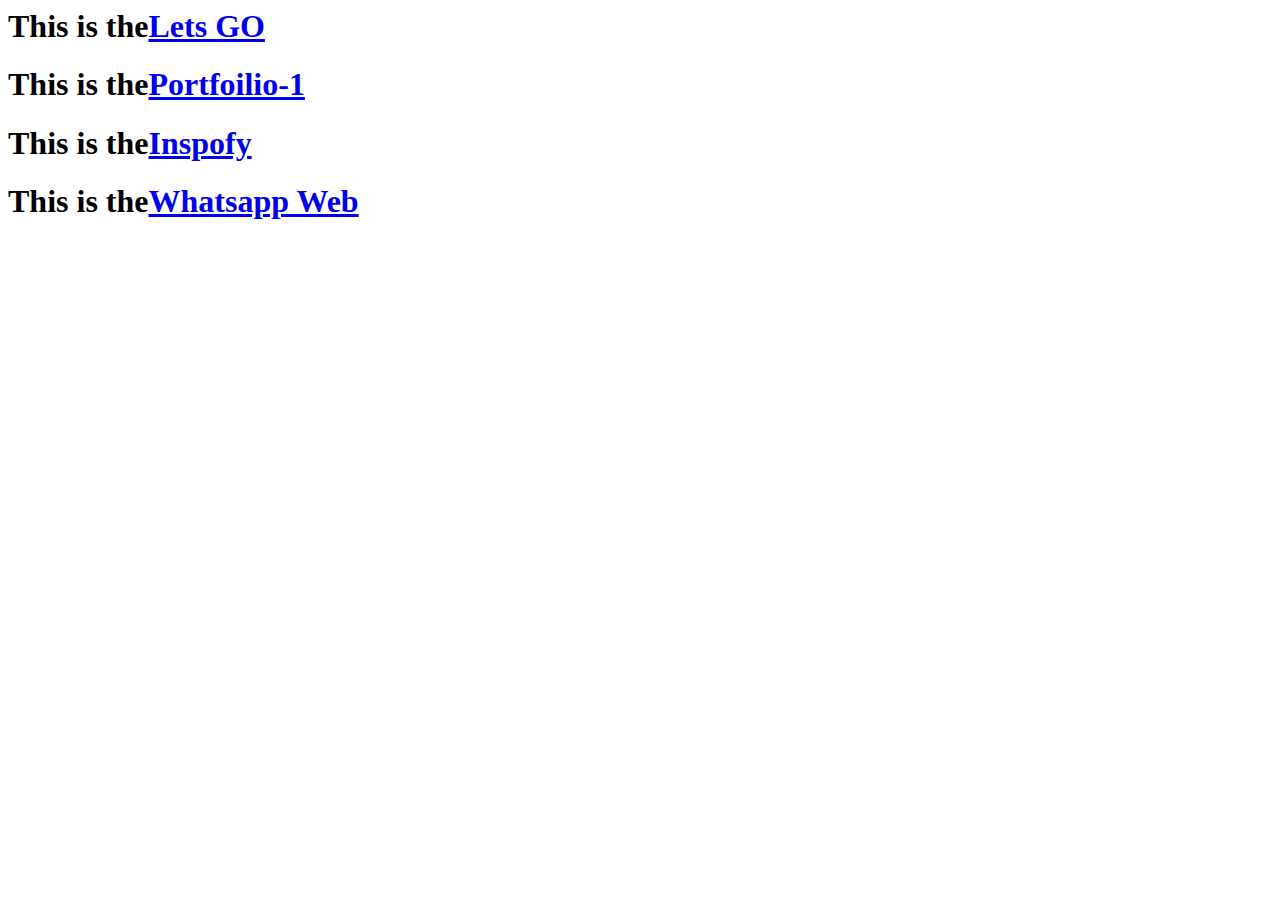
<file: index.html>
<html lang="en">
<head>
    <meta charset="UTF-8">
    <meta name="viewport" content="width=device-width, initial-scale=1.0">
    <title>Saqib AlMalik</title>
</head>
<h1>This is the<a href="./projects/project1_letsGo/index.html">Lets GO</a> </h1>
<h1>This is the<a href="./projects/project2_portfolio-1/index.html">Portfoilio-1</a></h1>
<h1>This is the<a href="./projects/inspofy/index.html">Inspofy</a></h1>
<h1>This is the<a href="./projects/whatsapp_web/index.html">Whatsapp Web</a></h1>
<body>
    
</body>
</html>
</file>
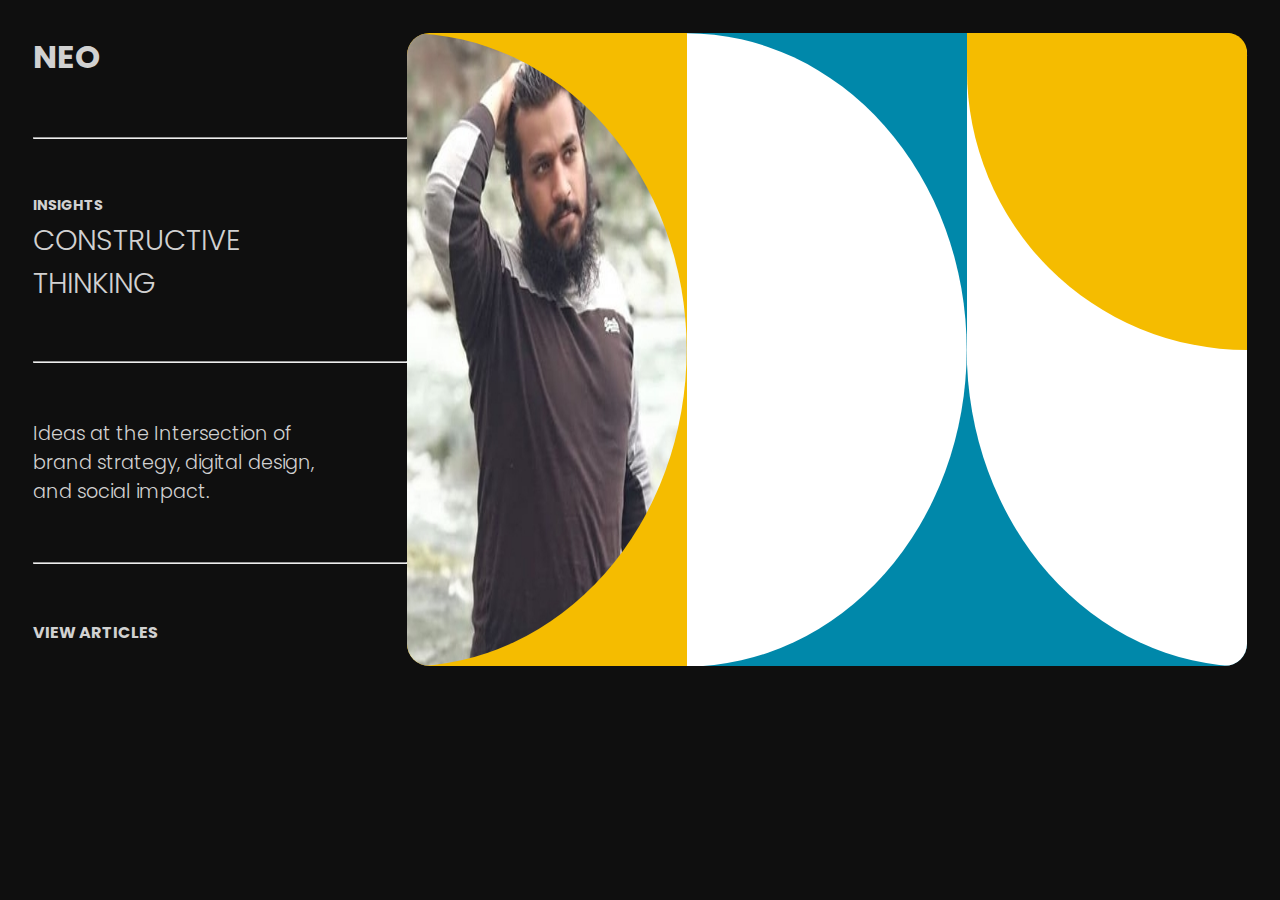
<file: projects/inspofy/index.html>
<html lang="en">
<head>
    <meta charset="UTF-8">
    <meta name="viewport" content="width=device-width, initial-scale=1.0">
    <link rel="stylesheet" href="./styles.css">
    <link href="https://fonts.googleapis.com/css2?family=Poppins:wght@300;400;700&display=swap" rel="stylesheet">
    <title>Inspofy</title>
</head>
<body>
    <div class="container">
        <!-- Start of Main Section -->
        <section class="main">
            <header class="header">
                <h1>NEO</h1> 
            </header>
            <hr>
            <article class="insights">
                <h4>INSIGHTS</h4>
                <h1>CONSTRUCTIVE<br>THINKING</h1>
            </article>
            <hr>
            <article class="ideas">
                <h5>
                    Ideas at the Intersection of <br>
                    brand strategy, digital design,<br>
                    and social impact.
                </h5>
            </article>
            <hr>
            <footer class="footer">
                <h4>VIEW ARTICLES</h4>
            </footer>
        </section>
        <!-- End of Main Section -->

        <!-- Start of Photo Section -->
        <section class="photo">
            <img src="./assets/photo.jpg" alt="My Photo">
        </section>
        <!-- End of Photo Section -->
    
        <!-- Start of Third Section -->
        <section class="sec3">
            <div class="circle1"></div>
        </section>
        <!-- End of Third Section -->
    
        <!-- Start of Fourth Section -->
        <section class="sec4">
            <div class="circle2"></div>
            <div class="circle3"></div>
            <div class="circle4"></div>
        </section>
        <!-- End of Fourth Section -->
    </div>
</body>
</html>
</file>
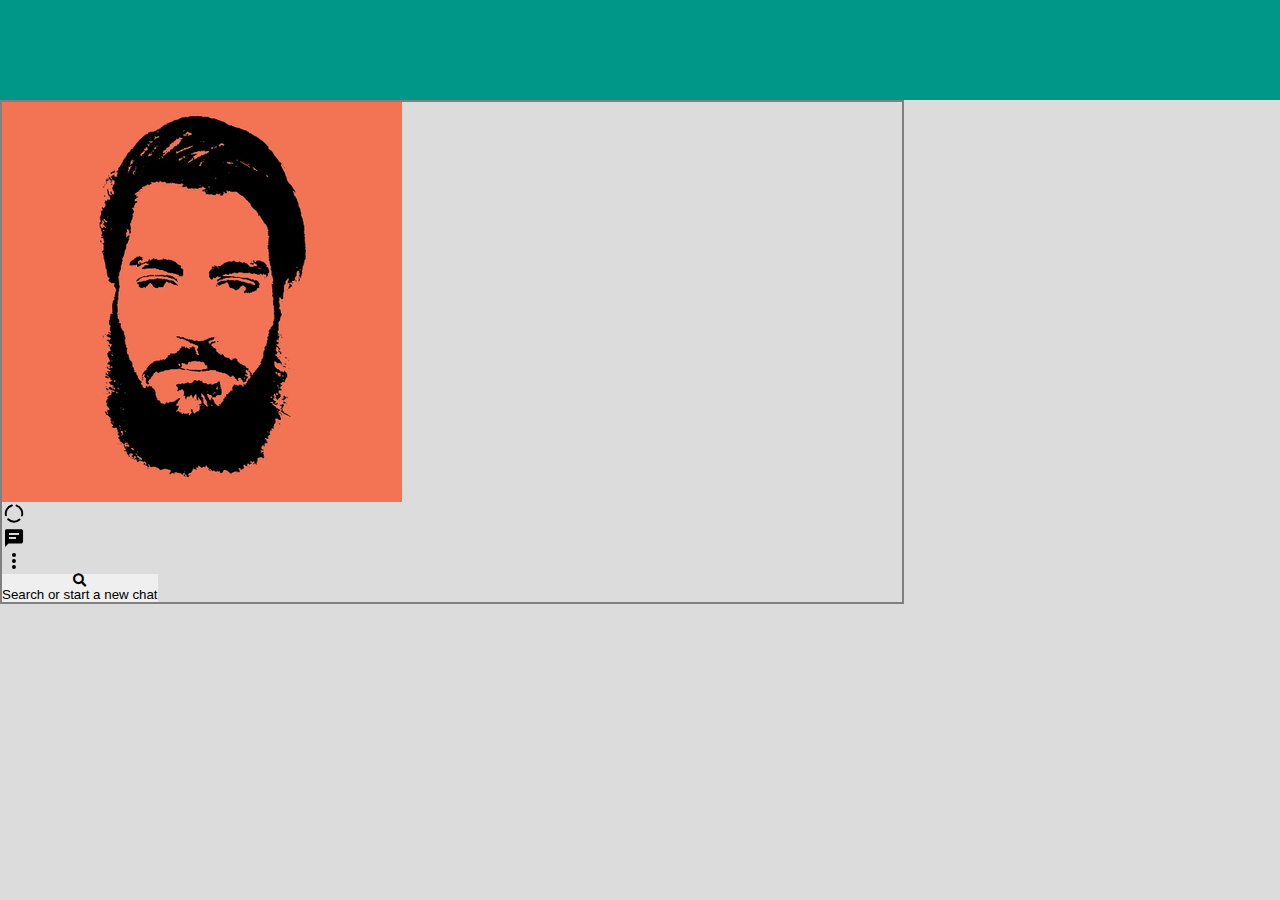
<file: projects/whatsapp_web/index.html>
<html lang="en">
<head>
  <meta charset="UTF-8">
    <meta name="viewport" content="width=device-width, initial-scale=1.0">
    <link rel="stylesheet" href="https://pro.fontawesome.com/releases/v5.13.0/css/all.css">
    <link rel="stylesheet" href="./styles.css">
    <title>Whatsapp Web</title>
</head>

<body>
  <!-- Background Strip Start -->
  <div class="bg_strip">    
  </div>
  <!-- Background Strip End -->
  
      <div class="main">
        <!-- Left Side Start -->
          <div class="left_side">
            <!-- Header Start -->
            <div class="heading">
                <div class="profile_icon">
                  <img src="./assets/profile.png">
                </div>
              </div>
              <div class="status">
                <img src="./assets/status.svg">
              </div>
              <div class="new_chat">
                <img src="./assets/new_chat.svg">
              </div>
              <div class="menu">
                <img src="./assets/menu.svg">
              </div>
            </div>
            <!-- Header End -->

            <!-- Searchbar Start -->
            <div class="searchbar">
              <button class="searchbut">
                <i class="fas fa-search"></i>
                <p>Search or start a new chat</p>
              </button>
            </div>
            <!-- Searchbar End -->

          </div>
          <div class="right_side">

          </div>
      </div>
</body>

</html>
</file>
<file: projects/inspofy/styles.css>
body {
    background-color: rgb(15, 15, 15);
    font-family: 'Poppins', sans-serif;
}

.container {
    display: grid;
    grid-template-columns: repeat(13, 1fr);
    height: 90vh;
    max-height: 600px;
    grid-auto-flow: column;
    max-width: 1300px;
    padding: 2%;
    margin: auto;
}

.container .main {
    grid-column: 1/5;
    height: 100%;
    color: rgb(209, 209, 209);
}

.main .header {   
    font-family: 'Poppins', sans-serif;
}

.main .header h1 {
    margin: 0;
}

.main .ideas h5 {
    font-size: 120%;
    font-weight: 300;
}

.main .insights h1 {
    font-size: 1.8em;
    font-weight: 300;
    margin-top: 0;
}

.main .insights h4 {
    font-size: 0.9em;
    margin-bottom: 0.2em;
}

hr {
    margin: 15% 0;
}

.main .footer {
    font-family: 'Poppins', sans-serif;
}

.container .photo, .sec3, .sec4 {
    height: 90vh;
}

.container .photo {
    grid-column: 5/8;
    background-color: rgb(245, 188, 0);
    height: 100%;
    border-top-left-radius: 1.4em;
    border-bottom-left-radius: 1.4em;
}

.container .sec3 {
    grid-column: 8/11;
    background-color: rgb(0, 136, 170);
    height: 100%;
}

.container .sec4 {
    grid-column: 11/14;
    background-color: rgb(0, 136, 170);
    border-top-right-radius: 1.4em;
    border-bottom-right-radius: 1.4em;
    position: relative;
    height: 100%;
}

.photo img {
    height: 100%;
    width: 100%;
    clip-path: ellipse(100% 50% at 0% 50%);
    border-top-left-radius: 1.4em;
    border-bottom-left-radius: 1.4em;
}

.sec3 .circle1 {
    height: 100%;
    width: 100%;
    clip-path: ellipse(100% 50% at 0% 50%);
    background-color: white;
}

.sec4 .circle2 {
    height: 100%;
    width: 100%;
    clip-path: ellipse(100% 50% at 100% 50%);
    background-color: white;
    position: absolute;
    border-top-right-radius: 1.4em;
    border-bottom-right-radius: 1.4em;
}

.sec4 .circle3 {
    width: 100%;
    height: 50%;
    position: absolute;
    background-color: white;
    border-top-right-radius: 1.4em;
    border-bottom-right-radius: 1.4em;
}

.sec4 .circle4 {
    width: 100%;
    height: 50%;
    background-color: rgb(245, 188, 0);
    border-top-right-radius: 1.4em;
    border-bottom-left-radius: 20em;
    position: absolute;
}


    
@media screen and (max-width: 767px) {
    /* start of medium tablet styles */
.container {
    display: grid;
    grid-template-columns: repeat(6, 1fr);
    grid-template-rows: 500px 500px;
    grid-auto-flow: column;
    padding: 2%;
}

.container .main {
    grid-column: 1/4;
    height: 500px;
    color: rgb(209, 209, 209);
}

.container .photo {
    grid-column: 4/7;
    background-color: rgb(245, 188, 0);
    height: 500px;
    border-radius: 0 1.4em 0 0;
}

.container .sec3 {
    grid-column: 1/4;
    grid-row: 2/3;
    background-color: rgb(0, 136, 170);
    height: 100%;
    border-bottom-left-radius: 1.4em;
}

.container .sec4 {
    grid-column: 4/7;
    background-color: rgb(0, 136, 170);
    border-top-right-radius: 0em;
    border-bottom-right-radius: 1.4em;
    position: relative;
    height: 100%;
}

.photo img {
    height: 100%;
    width: 100%;
    clip-path: ellipse(100% 50% at 0% 50%);
    border-radius: 0;
}

.sec3 .circle1 {
    height: 100%;
    width: 100%;
    clip-path: ellipse(100% 50% at 0% 50%);
    background-color: white;
    border-bottom-left-radius: 1.4em;
}

.sec4 .circle4 {
    width: 100%;
    height: 50%;
    background-color: rgb(245, 188, 0);
    border-top-right-radius: 0em;
    border-bottom-left-radius: 20em;
    position: absolute;
}

hr {
    margin: 12% 0;
}

}
    

@media screen and (max-width: 479px) {
    /* start of phone styles */
.container {
    display: grid;
    grid-template-columns: 1fr 1fr;
    grid-template-rows: 500px 500px 500px;
    grid-auto-flow: column;
    padding: 2%;
}

.container .main {
    grid-row: 1/2;
    grid-column: 1/3;
    color: rgb(209, 209, 209);
}

.container .photo {
    grid-row: 2/3;
    grid-column: 1/3;
    background-color: rgb(245, 188, 0);
    height: 500px;
    border-radius: 0 0 0 0;
}

.container .sec3 {
    grid-row: 3/4;
    grid-column: 1/2;
    background-color: rgb(0, 136, 170);
    height: 500px;
    border-bottom-left-radius: 0em;
}

.container .sec4 {
    grid-row: 3/4;
    grid-column: 2/3;
    background-color: rgb(0, 136, 170);
    border-top-right-radius: 0em;
    border-bottom-right-radius: 0em;
    position: relative;
    height: 500px;
}

.photo img {
    height: 100%;
    width: 100%;
    clip-path: ellipse(100% 50% at 0% 50%);
    border-radius: 0;
}

.sec3 .circle1 {
    height: 100%;
    width: 100%;
    clip-path: ellipse(100% 50% at 0% 50%);
    background-color: white;
    border-bottom-left-radius: 0em;
}

.sec4 .circle2 {
    height: 100%;
    width: 100%;
    clip-path: ellipse(100% 50% at 100% 50%);
    background-color: white;
    position: absolute;
    border-top-right-radius: 0em;
    border-bottom-right-radius: 0em;
}


.sec4 .circle4 {
    width: 100%;
    height: 50%;
    background-color: rgb(245, 188, 0);
    border-top-right-radius: 0em;
    border-bottom-left-radius: 20em;
    position: absolute;
}

hr {
    margin: 12% 0;
}

}
</file>
<file: projects/whatsapp_web/styles.css>
* {
    margin: 0;
    padding: 0;
    border: 0;
}

body {
    background-color: #dddcdc;
}

.bg_strip {
    width: 100%;
    height: 100px;
    background-color: #009688;
    position: relative;
}

.main {
    max-width: 900px;
    border: 2px solid grey;
    padding-left: auto;
    padding-right: auto;
    position: relative;
}
</file>
